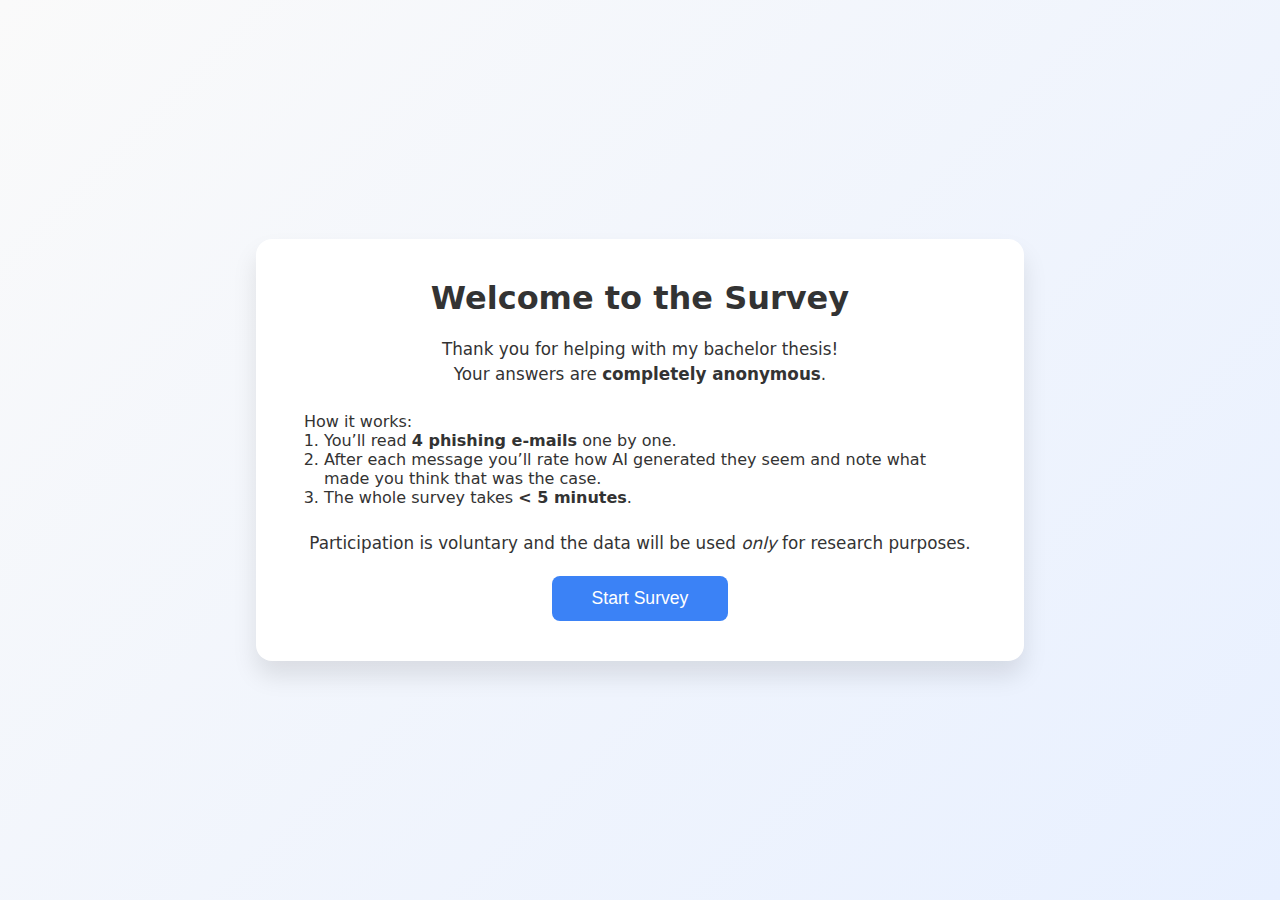
<file: frontend/index.html>
<!DOCTYPE html>
<html lang="en">
<head>
  <meta charset="UTF-8" />
  <meta name="viewport" content="width=device-width, initial-scale=1.0" />
  <title>Survey Introduction</title>
  <link rel="stylesheet" href="css/styles.css" />
</head>
<body class="intro-bg">
  <div class="intro-card">
    <h1 class="intro-title">Welcome to the Survey</h1>

    <p class="intro-text">
      Thank you for helping with my bachelor thesis!<br />
      Your answers are <strong>completely anonymous</strong>.
    </p>

    <div class="intro-step-list">
      <p>How it works:</p>
      <ol>
        <li>You’ll read <strong>4 phishing e-mails</strong> one by one.</li>
        <li>After each message you’ll rate how AI generated they seem and note what made you think that was the case.</li>
        <li>The whole survey takes <strong>&lt; 5 minutes</strong>.</li>
      </ol>
    </div>

    <p class="intro-text">
      Participation is voluntary and the data will be used <em>only</em> for research purposes.
    </p>

    <button id="startBtn" class="intro-btn">Start Survey</button>
  </div>

  <script>
    document
      .getElementById("startBtn")
      .addEventListener("click", () => (location.href = "survey.html"));
  </script>
</body>
</html>
</file>
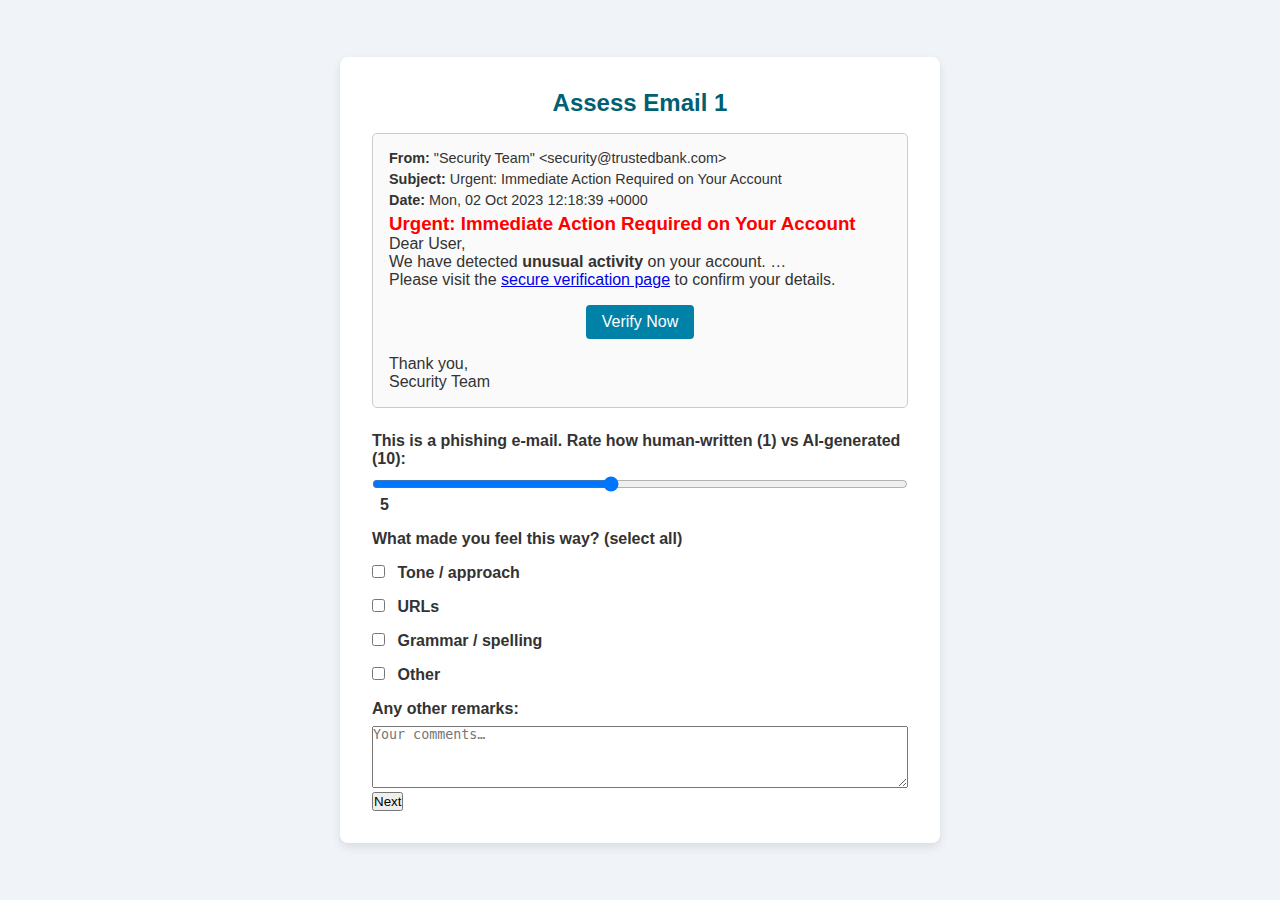
<file: frontend/email1.html>
<!DOCTYPE html>
<html lang="en">
<head>
  <meta charset="UTF-8">
  <meta name="viewport" content="width=device-width, initial-scale=1.0">
  <title>Email 1 Assessment</title>
  <link rel="stylesheet" href="css/styles.css">
</head>
<body>
  <div class="container">
    <h2>Assess Email 1</h2>
    <div class="email-container">
      <div class="email-header">
        <p><strong>From:</strong> "Security Team" &lt;security@trustedbank.com&gt;</p>
        <p><strong>Subject:</strong> Urgent: Immediate Action Required on Your Account</p>
        <p><strong>Date:</strong> Mon, 02 Oct 2023 12:18:39 +0000</p>
      </div>
      <div class="email-body">
        <h3 style="color:red">Urgent: Immediate Action Required on Your Account</h3>
        <p>Dear User,</p>
        <p>We have detected <strong>unusual activity</strong> on your account. …</p>
        <p>Please visit the <a href="http://secure-login.support.bank-verification.com/signin">secure verification page</a> to confirm your details.</p>
        <div class="button-wrapper">
          <a href="http://secure-login.support.bank-verification.com/signin" class="btn-link">Verify Now</a>
        </div>
        <p>Thank you,<br>Security Team</p>
      </div>
    </div>
    <form id="emailAssessmentForm" class="form-container">
      <label for="authenticityScale">This is a phishing e-mail. Rate how human-written (1) vs AI-generated (10):</label>
      <input type="range" id="authenticityScale" min="1" max="10" value="5" />
      <span id="scaleValue">5</span>

      <fieldset>
        <legend>What made you feel this way? (select all)</legend>
        <label><input type="checkbox" name="reasons" value="tone"> Tone / approach</label>
        <label><input type="checkbox" name="reasons" value="urls"> URLs</label>
        <label><input type="checkbox" name="reasons" value="grammar"> Grammar / spelling</label>
        <label><input type="checkbox" name="reasons" value="other"> Other</label>
      </fieldset>

      <label for="remarks">Any other remarks:</label>
      <textarea id="remarks" rows="4" placeholder="Your comments…"></textarea>

      <button type="submit">Next</button>
    </form>
  </div>

  <script>
    const slider = document.getElementById('authenticityScale');
    const out    = document.getElementById('scaleValue');
    slider.addEventListener('input', () => (out.textContent = slider.value));

    document.getElementById('emailAssessmentForm').addEventListener('submit', async e => {
      e.preventDefault();

      const reasons = Array.from(
        e.target.querySelectorAll('input[name="reasons"]:checked')
      ).map(cb => cb.value);

      const payload = {
        email_number:       1,
        authenticity_score: Number(slider.value),
        reasons,
        remarks:            document.getElementById('remarks').value.trim() || null
      };

      try {
        const resp = await fetch('/api/email_assessment', {
          method:  'POST',
          headers: { 'Content-Type': 'application/json' },
          body:    JSON.stringify(payload)
        });

        if (!resp.ok) throw new Error(await resp.text());
        window.location.href = 'email2.html';
      } catch (err) {
        console.error('Failed to submit assessment:', err);
        alert('There was an error submitting your response. Please try again.');
      }
    });
  </script>
</body>
</html>
</file>
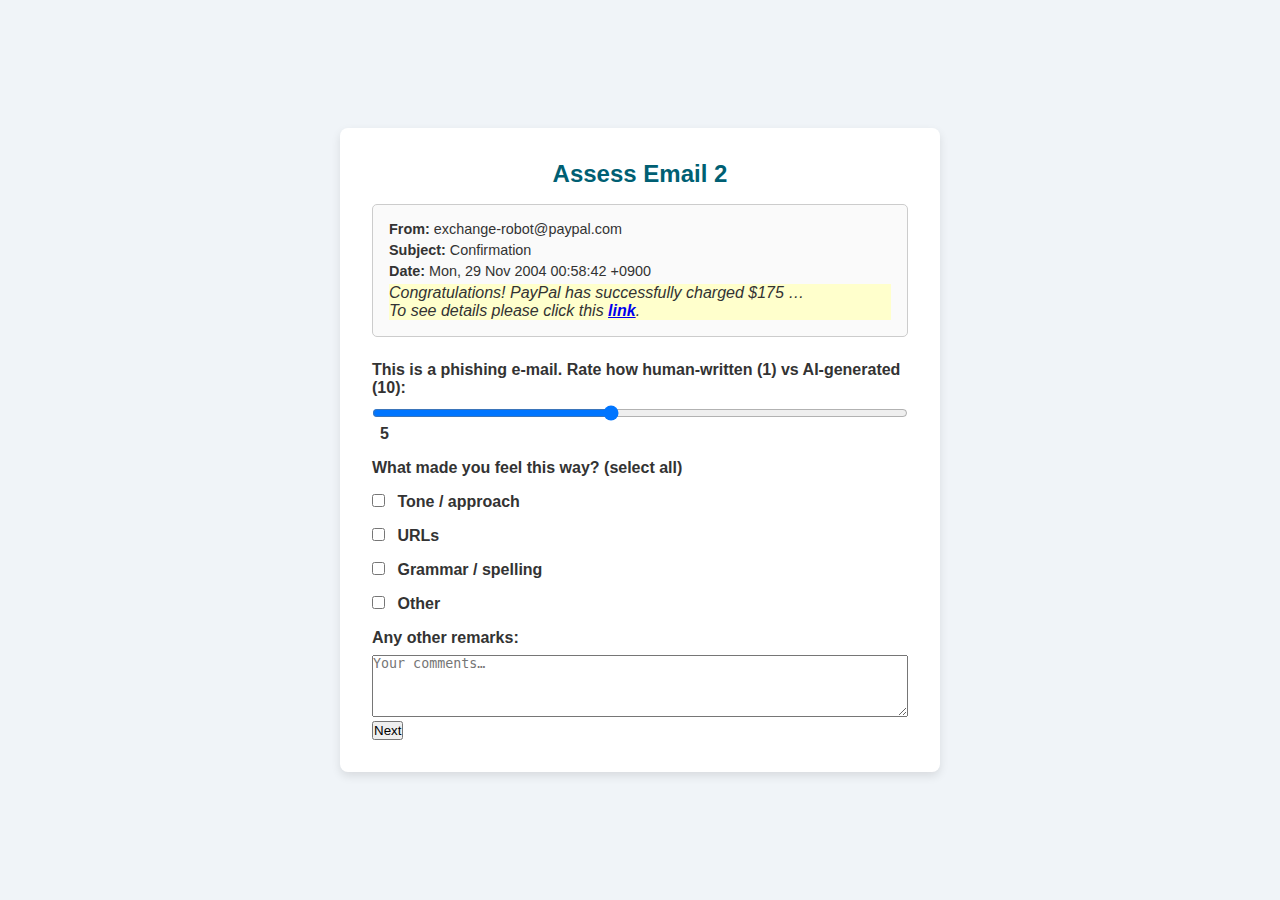
<file: frontend/email2.html>
<!DOCTYPE html>
<html lang="en">
<head>
  <meta charset="UTF-8">
  <meta name="viewport" content="width=device-width, initial-scale=1.0">
  <title>Email 2 Assessment</title>
  <link rel="stylesheet" href="css/styles.css">
</head>
<body>
  <div class="container">
    <h2>Assess Email 2</h2>
    <div class="email-container">
      <div class="email-header">
        <p><strong>From:</strong> exchange-robot@paypal.com</p>
        <p><strong>Subject:</strong> Confirmation</p>
        <p><strong>Date:</strong> Mon, 29 Nov 2004 00:58:42 +0900</p>
      </div>
      <div class="email-body" style="background:#ffffcc">
        <p><i>Congratulations! PayPal has successfully charged $175 …</i></p>
        <p><i>To see details please click this <a href="http://169.254.236.44:1639/index.htm"><b>link</b></a>.</i></p>
      </div>
    </div>
    <form id="email2AssessmentForm" class="form-container">
      <label for="authenticityScale2">This is a phishing e-mail. Rate how human-written (1) vs AI-generated (10):</label>
      <input type="range" id="authenticityScale2" min="1" max="10" value="5" />
      <span id="scaleValue2">5</span>

      <fieldset>
        <legend>What made you feel this way? (select all)</legend>
        <label><input type="checkbox" name="reasons2" value="tone"> Tone / approach</label>
        <label><input type="checkbox" name="reasons2" value="urls"> URLs</label>
        <label><input type="checkbox" name="reasons2" value="grammar"> Grammar / spelling</label>
        <label><input type="checkbox" name="reasons2" value="other"> Other</label>
      </fieldset>

      <label for="remarks2">Any other remarks:</label>
      <textarea id="remarks2" rows="4" placeholder="Your comments…"></textarea>

      <button type="submit">Next</button>
    </form>
  </div>

  <script>
    const slider2 = document.getElementById('authenticityScale2');
    const out2    = document.getElementById('scaleValue2');
    slider2.addEventListener('input', () => (out2.textContent = slider2.value));

    document.getElementById('email2AssessmentForm').addEventListener('submit', async e => {
      e.preventDefault();

      const reasons = Array.from(
        e.target.querySelectorAll('input[name="reasons2"]:checked')
      ).map(cb => cb.value);

      const payload = {
        email_number:       2,
        authenticity_score: Number(slider2.value),
        reasons,
        remarks:            document.getElementById('remarks2').value.trim() || null
      };

      try {
        const resp = await fetch('/api/email_assessment', {
          method:  'POST',
          headers: { 'Content-Type': 'application/json' },
          body:    JSON.stringify(payload)
        });

        if (!resp.ok) throw new Error(await resp.text());
        window.location.href = 'email3.html';
      } catch (err) {
        console.error('Failed to submit assessment:', err);
        alert('There was an error submitting your response. Please try again.');
      }
    });
  </script>
</body>
</html>
</file>
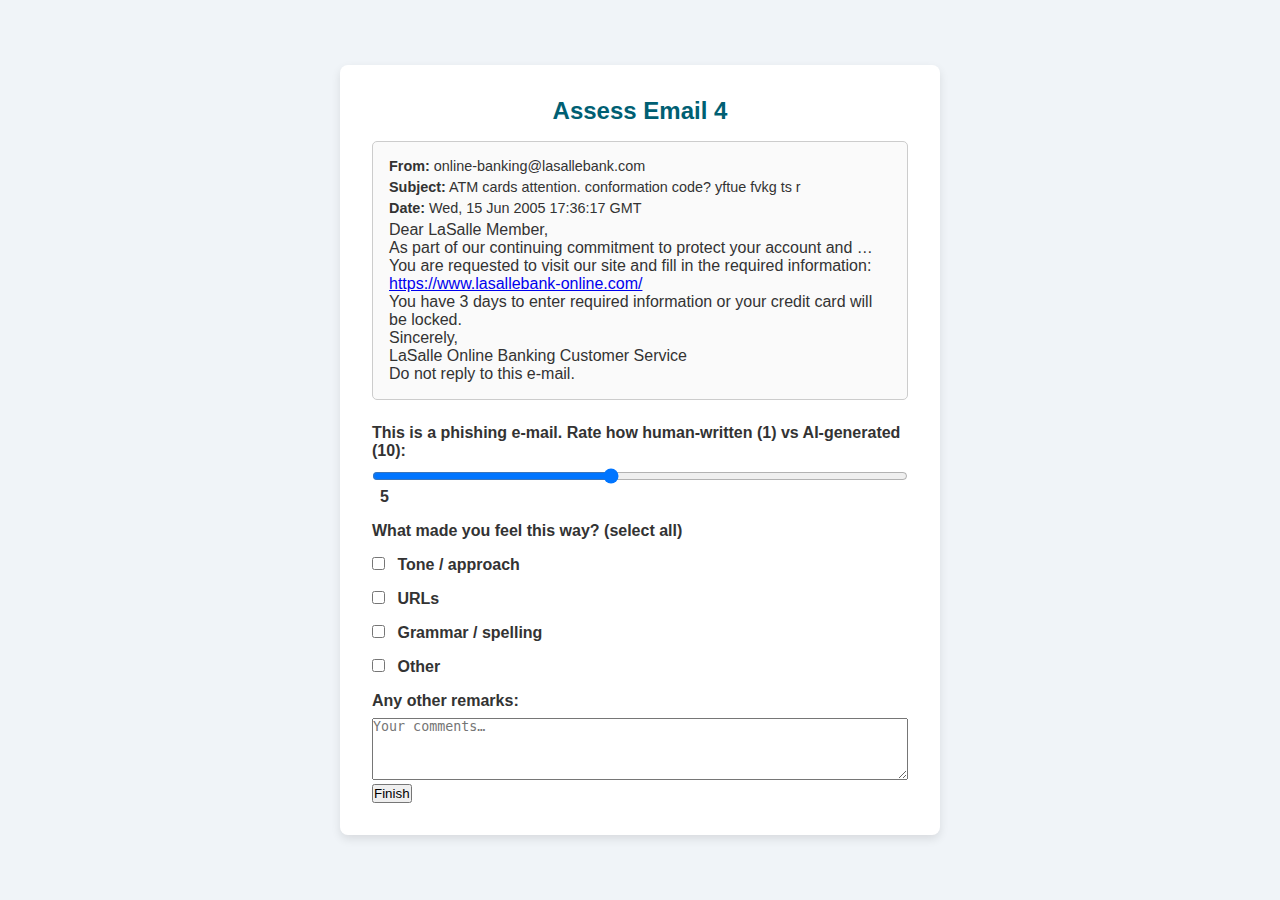
<file: frontend/email4.html>
<!DOCTYPE html>
<html lang="en">
<head>
  <meta charset="UTF-8">
  <meta name="viewport" content="width=device-width, initial-scale=1.0">
  <title>Email 4 Assessment</title>
  <link rel="stylesheet" href="css/styles.css">
</head>
<body>
  <div class="container">
    <h2>Assess Email 4</h2>
    <div class="email-container">
      <div class="email-header">
        <p><strong>From:</strong> online-banking@lasallebank.com</p>
        <p><strong>Subject:</strong> ATM cards attention. conformation code? yftue fvkg ts r</p>
        <p><strong>Date:</strong> Wed, 15 Jun 2005 17:36:17 GMT</p>
      </div>
      <div class="email-body">
        <p>Dear LaSalle Member,</p>
        <p>As part of our continuing commitment to protect your account and …</p>
        <p>You are requested to visit our site and fill in the required information:<br>
           <a href="https://www.lasallebank-online.com/">https://www.lasallebank-online.com/</a></p>
        <p>You have 3 days to enter required information or your credit card will be locked.</p>
        <p>Sincerely,<br>LaSalle Online Banking Customer Service</p>
        <p>Do not reply to this e-mail.</p>
      </div>
    </div>
    <form id="email4AssessmentForm" class="form-container">
      <label for="authenticityScale4">
        This is a phishing e-mail. Rate how human-written (1) vs AI-generated (10):
      </label>
      <input type="range" id="authenticityScale4" min="1" max="10" value="5">
      <span id="scaleValue4">5</span>

      <fieldset>
        <legend>What made you feel this way? (select all)</legend>
        <label><input type="checkbox" name="reasons4" value="tone"> Tone / approach</label>
        <label><input type="checkbox" name="reasons4" value="urls"> URLs</label>
        <label><input type="checkbox" name="reasons4" value="grammar"> Grammar / spelling</label>
        <label><input type="checkbox" name="reasons4" value="other"> Other</label>
      </fieldset>

      <label for="remarks4">Any other remarks:</label>
      <textarea id="remarks4" rows="4" placeholder="Your comments…"></textarea>

      <button type="submit">Finish</button>
    </form>
  </div>

  <script>
    const s4 = document.getElementById('authenticityScale4');
    const v4 = document.getElementById('scaleValue4');
    s4.addEventListener('input', () => (v4.textContent = s4.value));

    document.getElementById('email4AssessmentForm').addEventListener('submit', async e => {
      e.preventDefault();

      const reasons = Array.from(
        e.target.querySelectorAll('input[name="reasons4"]:checked')
      ).map(cb => cb.value);

      const payload = {
        email_number:       4,
        authenticity_score: Number(s4.value),
        reasons,
        remarks:            document.getElementById('remarks4').value.trim() || null
      };

      try {
        const resp = await fetch('/api/email_assessment', {
          method:'POST',
          headers:{'Content-Type':'application/json'},
          body:JSON.stringify(payload)
        });
        if (!resp.ok) throw new Error(await resp.text());
        window.location.href = 'thankyou.html';
      } catch (err) {
        console.error('Failed to submit assessment:', err);
        alert('There was an error submitting your response. Please try again.');
      }
    });
  </script>
</body>
</html>
</file>
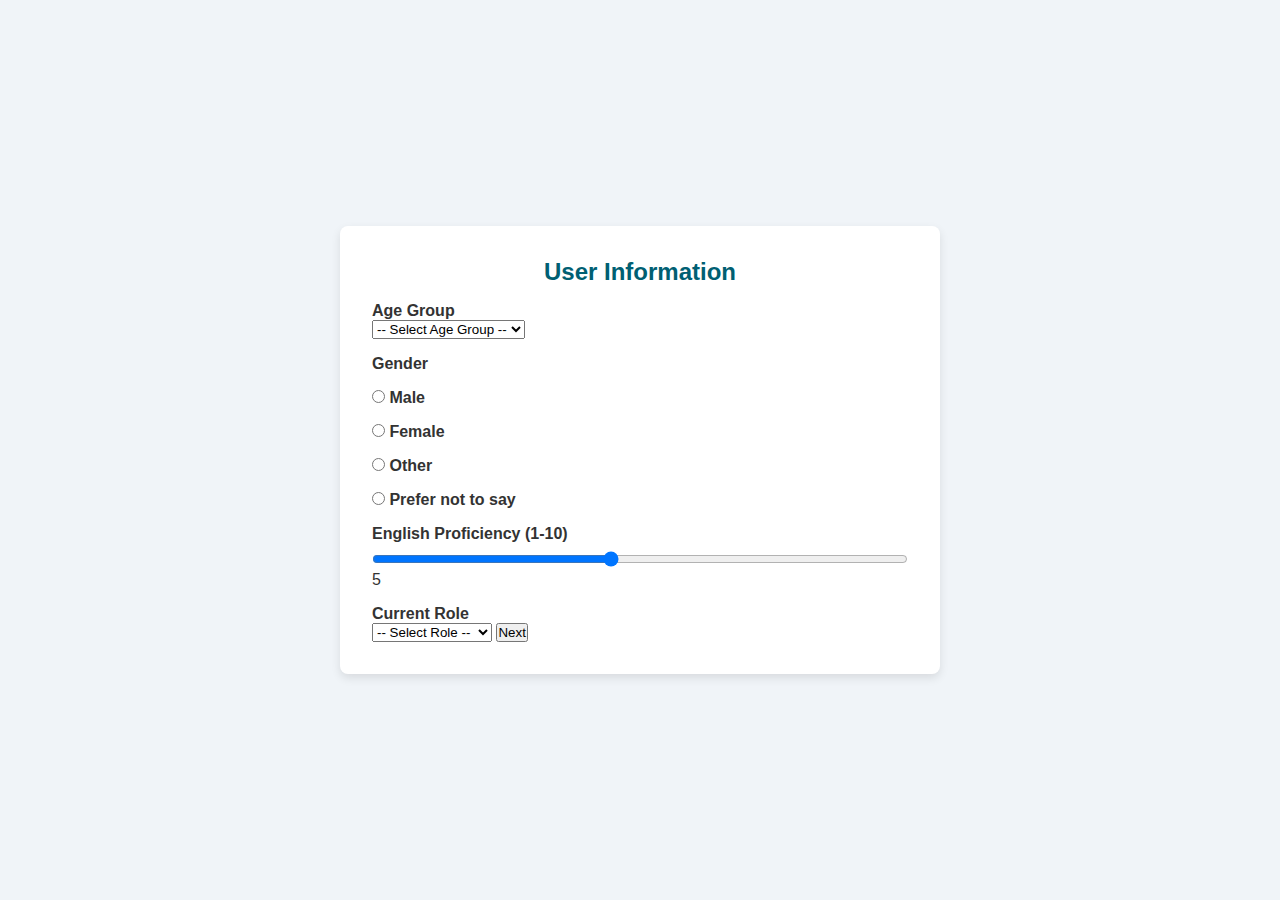
<file: frontend/survey.html>
<!DOCTYPE html>
<html lang="en">
<head>
  <meta charset="UTF-8" />
  <meta name="viewport" content="width=device-width, initial-scale=1.0" />
  <title>User Information</title>
  <link rel="stylesheet" href="css/styles.css" />
</head>
<body>
  <div class="container form-container">
    <h2>User Information</h2>

    <form id="userInfoForm">
      <label for="ageGroup">Age Group</label>
      <select id="ageGroup" name="ageGroup" required>
        <option value="">-- Select Age Group --</option>
        <option value="18-24">18-24</option>
        <option value="25-34">25-34</option>
        <option value="35-44">35-44</option>
        <option value="45-54">45-54</option>
        <option value="55+">55+</option>
      </select>

      <label>Gender</label>
      <div class="radio-group">
        <label><input type="radio" name="gender" value="male" required /> Male</label>
        <label><input type="radio" name="gender" value="female" /> Female</label>
        <label><input type="radio" name="gender" value="other" /> Other</label>
        <label><input type="radio" name="gender" value="prefer_not_say" /> Prefer not to say</label>
      </div>

      <label for="englishProficiency">English Proficiency (1-10)</label>
      <input type="range" id="englishProficiency" name="englishProficiency" min="1" max="10" value="5" />
      <span id="proficiencyValue">5</span>

      <label for="currentRole">Current Role</label>
      <select id="currentRole" name="currentRole" required>
        <option value="">-- Select Role --</option>
        <option value="student">Student</option>
        <option value="employee">Employee</option>
        <option value="both">Both</option>
        <option value="other">Other</option>
        <option value="prefer_not_say">Prefer not to say</option>
      </select>

      <button type="submit">Next</button>
    </form>
  </div>

  <script>
    const slider = document.getElementById('englishProficiency');
    const out    = document.getElementById('proficiencyValue');
    slider.addEventListener('input', () => (out.textContent = slider.value));

    document.getElementById('userInfoForm').addEventListener('submit', async e => {
      e.preventDefault();

      const f = e.target;
      const payload = {
        age_group:           f.ageGroup.value,
        gender:              f.gender.value,
        english_proficiency: Number(f.englishProficiency.value),
        current_role:        f.currentRole.value
      };

      try {
        const resp = await fetch('/api/user_info', {
          method:  'POST',
          headers: { 'Content-Type': 'application/json' },
          body:    JSON.stringify(payload)
        });

        if (!resp.ok) throw new Error(await resp.text());
        window.location.href = 'email1.html';
      } catch (err) {
        console.error('Failed to submit user info:', err);
        alert('There was an error submitting your info. Please try again.');
      }
    });
  </script>
</body>
</html>
</file>
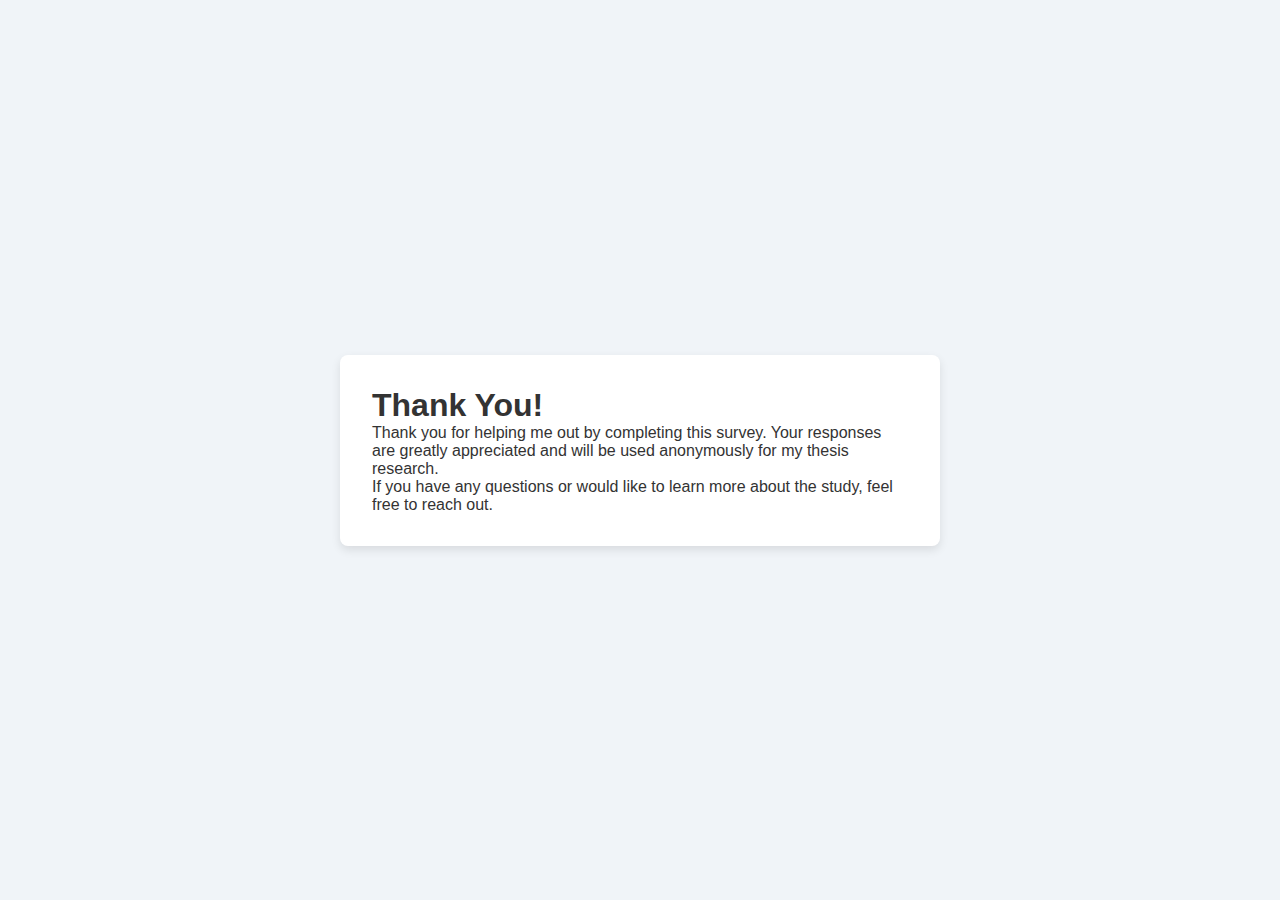
<file: frontend/thankyou.html>
<!DOCTYPE html>
<html lang="en">
<head>
  <meta charset="UTF-8">
  <meta name="viewport" content="width=device-width, initial-scale=1">
  <title>Thank You</title>
  <link rel="stylesheet" href="css/styles.css">
</head>
<body>
  <div class="container">
    <h1>Thank You!</h1>
    <p>Thank you for helping me out by completing this survey. Your responses are greatly appreciated and will be used anonymously for my thesis research.</p>
    <p>If you have any questions or would like to learn more about the study, feel free to reach out.</p>
  </div>
</body>
</html>
</file>
<file: frontend/css/styles.css>
/* Reset defaults */
* {
  margin: 0;
  padding: 0;
  box-sizing: border-box;
}

body {
  font-family: Arial, sans-serif;
  background: #f0f4f8;
  color: #333;
  display: flex;
  justify-content: center;
  align-items: center;
  min-height: 100vh;
  padding: 1rem;
}

.container {
  background: #fff;
  padding: 2rem;
  max-width: 600px;
  width: 100%;
  text-align: left;
  border-radius: 8px;
  box-shadow: 0 4px 10px rgba(0,0,0,0.1);
}

h2 {
  color: #005f73;
  margin-bottom: 1rem;
  text-align: center;
}

.email-container {
  border: 1px solid #ccc;
  padding: 1rem;
  margin-bottom: 1.5rem;
  border-radius: 5px;
  background: #fafafa;
}

.email-header p {
  font-size: 0.9rem;
  margin-bottom: 0.3rem;
}

.button-wrapper {
  text-align: center;
  margin: 1rem 0;
}

.btn-link {
  display: inline-block;
  text-decoration: none;
  padding: 0.5rem 1rem;
  background: #0081a7;
  color: #fff;
  border-radius: 4px;
  transition: background 0.3s;
}

.btn-link:hover {
  background: #005f73;
}

.form-container label,
.form-container legend {
  display: block;
  margin-top: 1rem;
  font-weight: bold;
}

.form-container input[type="range"],
.form-container textarea {
  width: 100%;
  margin-top: 0.5rem;
}

.form-container fieldset {
  border: none;
  margin-top: 1rem;
  padding: 0;
}

.form-container input[type="checkbox"] {
  margin-right: 0.5rem;
}

.intro-bg {
  background: linear-gradient(135deg, #fafafa 0%, #e8f0ff 100%);
  min-height: 100vh;
  display: flex;
  align-items: center;
  justify-content: center;
  font-family: system-ui, sans-serif;
}

.intro-card {
  background: #ffffff;
  padding: 2.5rem 3rem;
  max-width: 48rem;
  width: 90%;
  border-radius: 1rem;
  box-shadow: 0 15px 25px rgba(0, 0, 0, 0.1);
  text-align: center;
}

.intro-title {
  font-size: 2rem;
  margin-bottom: 1rem;
}

.intro-text {
  font-size: 1.05rem;
  margin: 1.25rem 0;
  line-height: 1.5;
}

.intro-step-list {
  text-align: left;
  margin: 1.5rem 0;
}

.intro-step-list ol {
  margin-left: 1.25rem;
}

.intro-btn {
  background: #3b82f6;
  color: #fff;
  padding: 0.75rem 2.5rem;
  font-size: 1.1rem;
  border: none;
  border-radius: 0.5rem;
  cursor: pointer;
  transition: transform 0.15s ease, box-shadow 0.15s ease;
}

.intro-btn:hover {
  transform: translateY(-2px);
  box-shadow: 0 8px 18px rgba(0, 0, 0, 0.15);
}

#scaleValue,
#scaleValue2,
#scaleValue3,
#scaleValue4 {
  margin-left: 0.5rem;
  font-weight: bold;
}

button#nextBtn,
button#submitBtn,
button#submitBtn2,
button#submitBtn3,
button#submitBtn4 {
  margin-top: 1.5rem;
  background: #0081a7;
  color: #fff;
  border: none;
  padding: 0.75rem 1.5rem;
  font-size: 1rem;
  border-radius: 5px;
  cursor: pointer;
  transition: background 0.3s ease;
}

button#nextBtn:hover,
button#submitBtn:hover,
button#submitBtn2:hover,
button#submitBtn3:hover,
button#submitBtn4:hover {
  background: #005f73;
}
</file>
